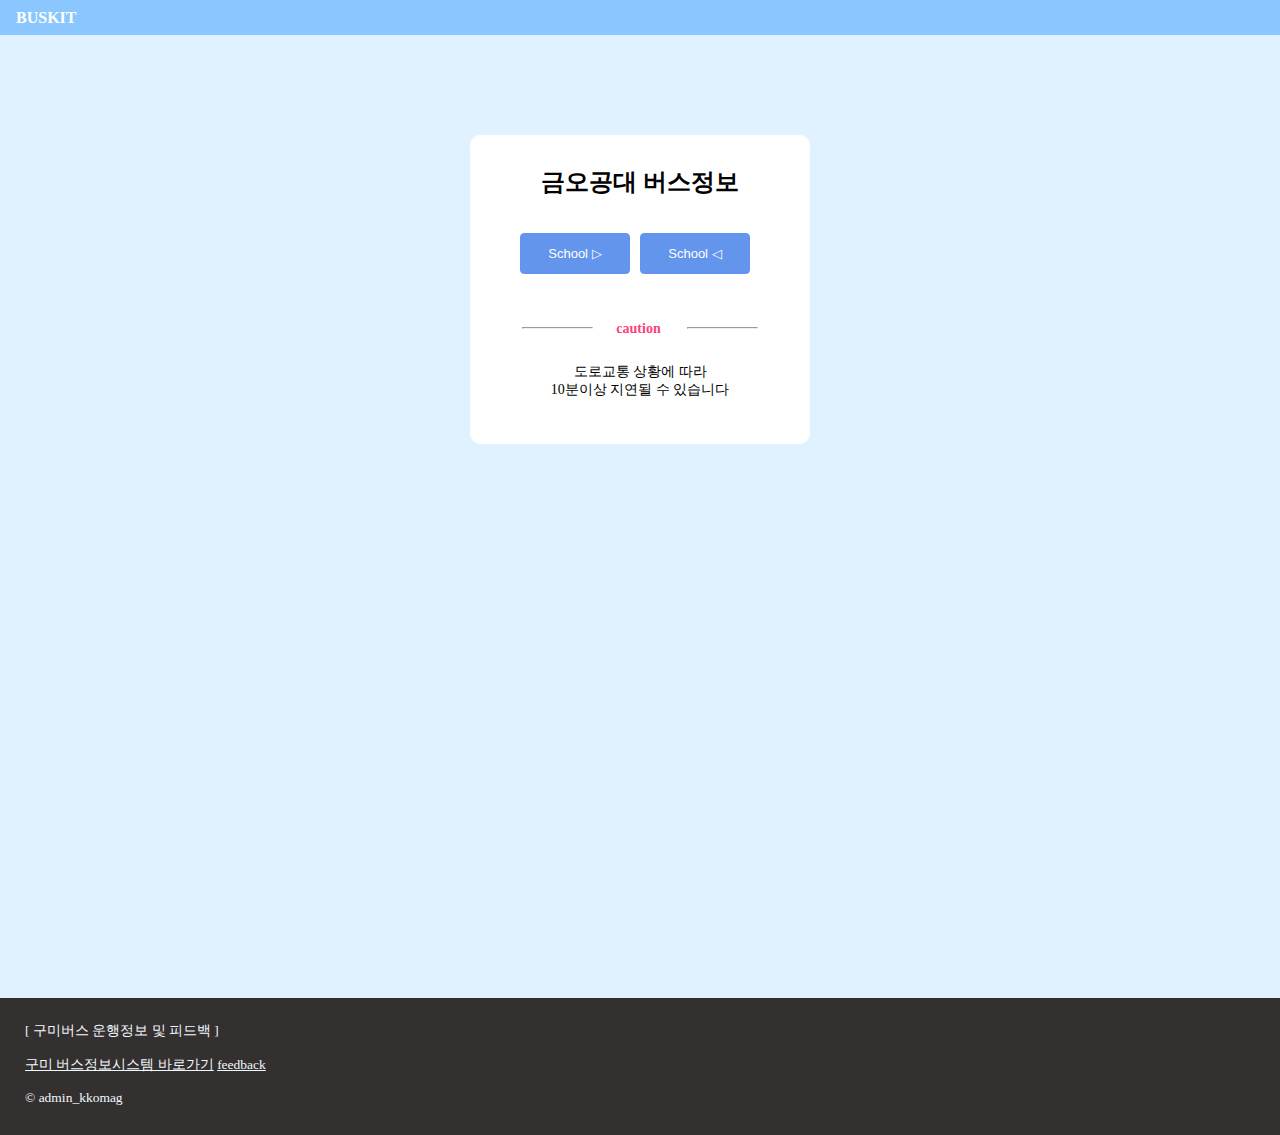
<file: index.html>
<html>
  <head>
    <meta charset="utf-8">
    <meta name="viewport" content="width=device-width">
    <title>BUSKIT</title>
    <link rel="stylesheet" type = "text/css" href="../css/index.css">   
    <header>
      <h4>BUSKIT</h4>
    </header>
  <!-- Global site tag (gtag.js) - Google Analytics -->
  <script async src="https://www.googletagmanager.com/gtag/js?id=G-JEW70K12LL"></script>
  <script>
    window.dataLayer = window.dataLayer || [];
    function gtag(){dataLayer.push(arguments);}
    gtag('js', new Date());
    gtag('config', 'G-JEW70K12LL');
  </script>
  <!-- page route -->
  <script>
      function newPage(id){
        if (id ==='go_st'){
          // 공대 > 구미역
          window.location.href = '../static/sc_st.html'
        } else if(id ==='st_go'){
          // 구미역 > 공대
          window.location.href = '../static/st_sc.html'
        } else if(id ==='go_out'){
          //공대>옥계, 터미널 등...
          window.location.href = '../src/sc_out.html'
        } else if (id ==='ok_go'){
        // 옥계 > 공대
          window.location.href = '../src/ok_sc.html'
        } else if (id ==='tm_go'){
          //  터미털 > 공대
          window.location.href = '../src/tm_sc.html'
        }
      };
  </script>
  </head>
  <body>
    <div class="contentsWrap">
      <div class="infoWindow">        
        <h2>금오공대 버스정보</h2>
        <div class="content-area">
          <div class="dropdown">
            <button class="dropbtn"> School ▷</button>
            <div class="dropdown-content">
              <input class = 'button' id='go_st' type="button" onclick="newPage(this.id)" value='공대 > 구미역' />
              <input class = 'button' id='go_out' type="button" onclick="newPage(this.id)" value='공대 > 교외' />
            </div>
          </div>
          <div class="dropdown">
            <button class="dropbtn"> School ◁ </button>
            <div class="dropdown-content">
              <input class = 'button' id='st_go' type="button" onclick="newPage(this.id)" value='구미역 > 공대' />
              <input class = 'button' id='ok_go' type="button" onclick="newPage(this.id)" value='교외 > 공대' />
              <input class = 'button' id='tm_go' type="button" onclick="newPage(this.id)" value='터미널 > 공대' />        
            </div>
          </div>
        </div>
          <div class="horizonAndOrWrap">
              <hr class="leftHr">
              <div class="or">caution</div>
              <hr class="rightHr">
          </div>
          <div class="caution">
              <p>도로교통 상황에 따라 <br>10분이상 지연될 수 있습니다</p> 
          </div>
        </div>
    </div>
  </body>
  <footer>
    <ul>   
      [ 구미버스 운행정보 및 피드백 ] <br><br>
      <a href="http://bis.gumi.go.kr/main/main.do", id="Gumi_link"> 구미 버스정보시스템 바로가기</a> <a href="https://forms.gle/62TK9NoHTZ9dQNAc9", id = 'feedback'>feedback</a><br>
      <br> © admin_kkomag
    </ul>
  </footer>
  </html>
</html>
</file>
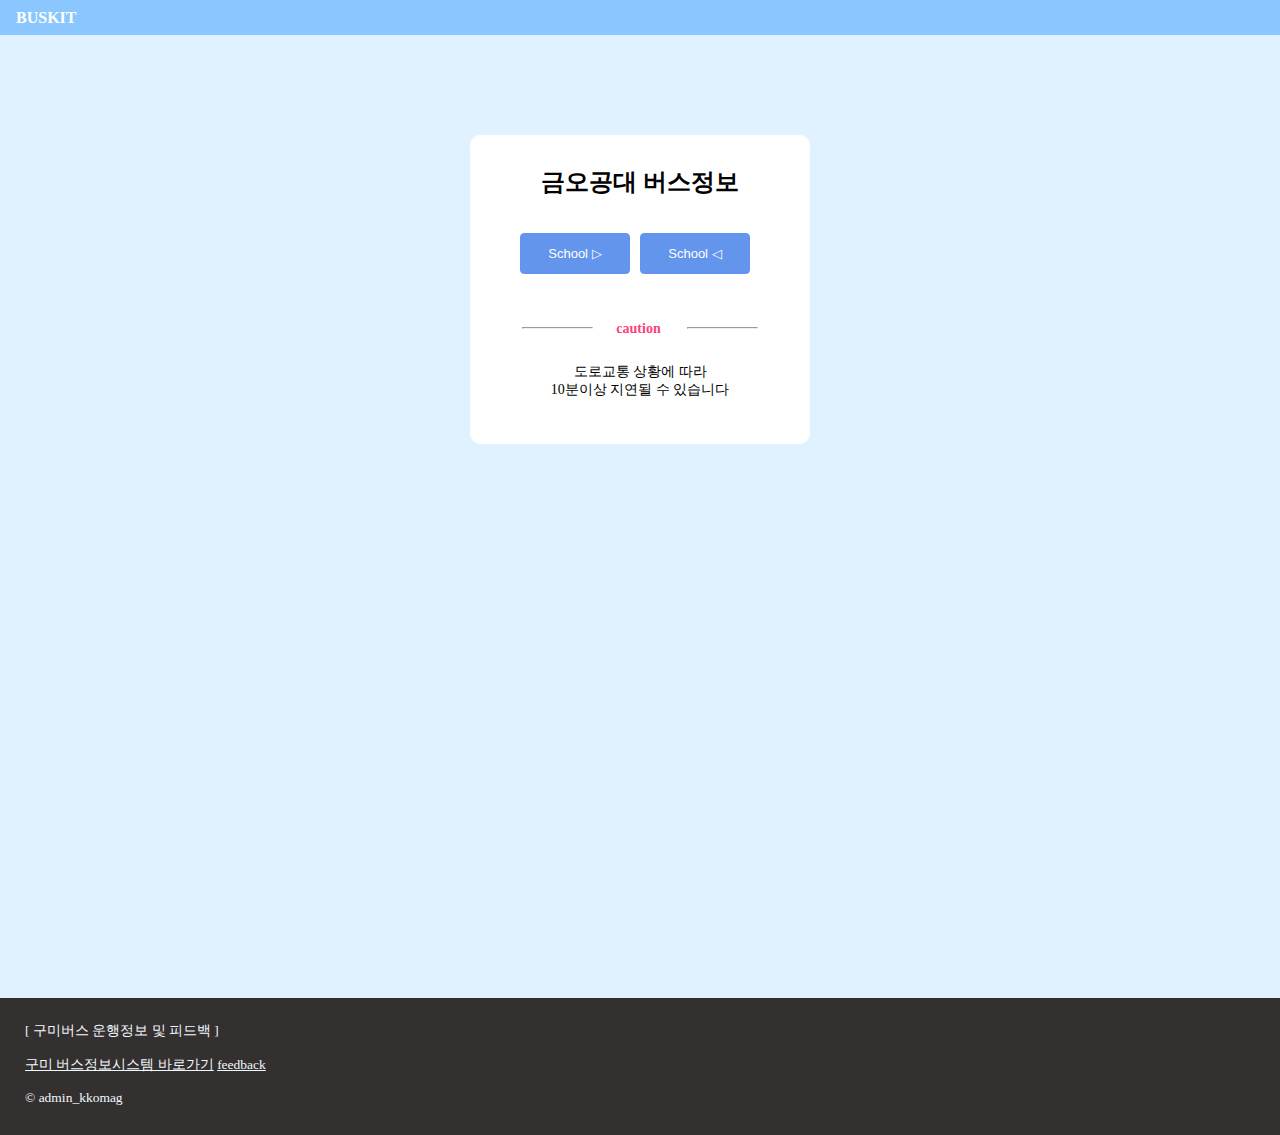
<file: src/index.html>
<html>
  <head>
    <meta charset="utf-8">
    <meta name="viewport" content="width=device-width">
    <title>BUSKIT</title>
    <link rel="stylesheet" type = "text/css" href="../css/index.css">   
    <header>
      <h4>BUSKIT</h4>
    </header>
  <!-- Global site tag (gtag.js) - Google Analytics -->
  <script async src="https://www.googletagmanager.com/gtag/js?id=G-JEW70K12LL"></script>
  <script>
    window.dataLayer = window.dataLayer || [];
    function gtag(){dataLayer.push(arguments);}
    gtag('js', new Date());
    gtag('config', 'G-JEW70K12LL');
  </script>
  <!-- page route -->
  <script>
      function newPage(id){
        if (id ==='go_st'){
          // 공대 > 구미역
          window.location.href = '../static/sc_st.html'
        } else if(id ==='st_go'){
          // 구미역 > 공대
          window.location.href = '../static/st_sc.html'
        } else if(id ==='go_out'){
          //공대>옥계, 터미널 등...
          window.location.href = './sc_out.html'
        } else if (id ==='ok_go'){
        // 옥계 > 공대
          window.location.href = './ok_sc.html'
        } else if (id ==='tm_go'){
          //  터미털 > 공대
          window.location.href = './tm_sc.html'
        }
      };
  </script>
  </head>
  <body>
    <div class="contentsWrap">
      <div class="infoWindow">        
        <h2>금오공대 버스정보</h2>
        <div class="content-area">
          <div class="dropdown">
            <button class="dropbtn"> School ▷</button>
            <div class="dropdown-content">
              <input class = 'button' id='go_st' type="button" onclick="newPage(this.id)" value='공대 > 구미역' />
              <input class = 'button' id='go_out' type="button" onclick="newPage(this.id)" value='공대 > 교외' />
            </div>
          </div>
          <div class="dropdown">
            <button class="dropbtn"> School ◁ </button>
            <div class="dropdown-content">
              <input class = 'button' id='st_go' type="button" onclick="newPage(this.id)" value='구미역 > 공대' />
              <input class = 'button' id='ok_go' type="button" onclick="newPage(this.id)" value='교외 > 공대' />
              <input class = 'button' id='tm_go' type="button" onclick="newPage(this.id)" value='터미널 > 공대' />        
            </div>
          </div>
        </div>
          <div class="horizonAndOrWrap">
              <hr class="leftHr">
              <div class="or">caution</div>
              <hr class="rightHr">
          </div>
          <div class="caution">
              <p>도로교통 상황에 따라 <br>10분이상 지연될 수 있습니다</p> 
          </div>
        </div>
    </div>
  </body>
  <footer>
    <ul>   
      [ 구미버스 운행정보 및 피드백 ] <br><br>
      <a href="http://bis.gumi.go.kr/main/main.do", id="Gumi_link"> 구미 버스정보시스템 바로가기</a> <a href="https://forms.gle/62TK9NoHTZ9dQNAc9", id = 'feedback'>feedback</a><br>
      <br> © admin_kkomag
    </ul>
  </footer>
  </html>
</html>
</file>
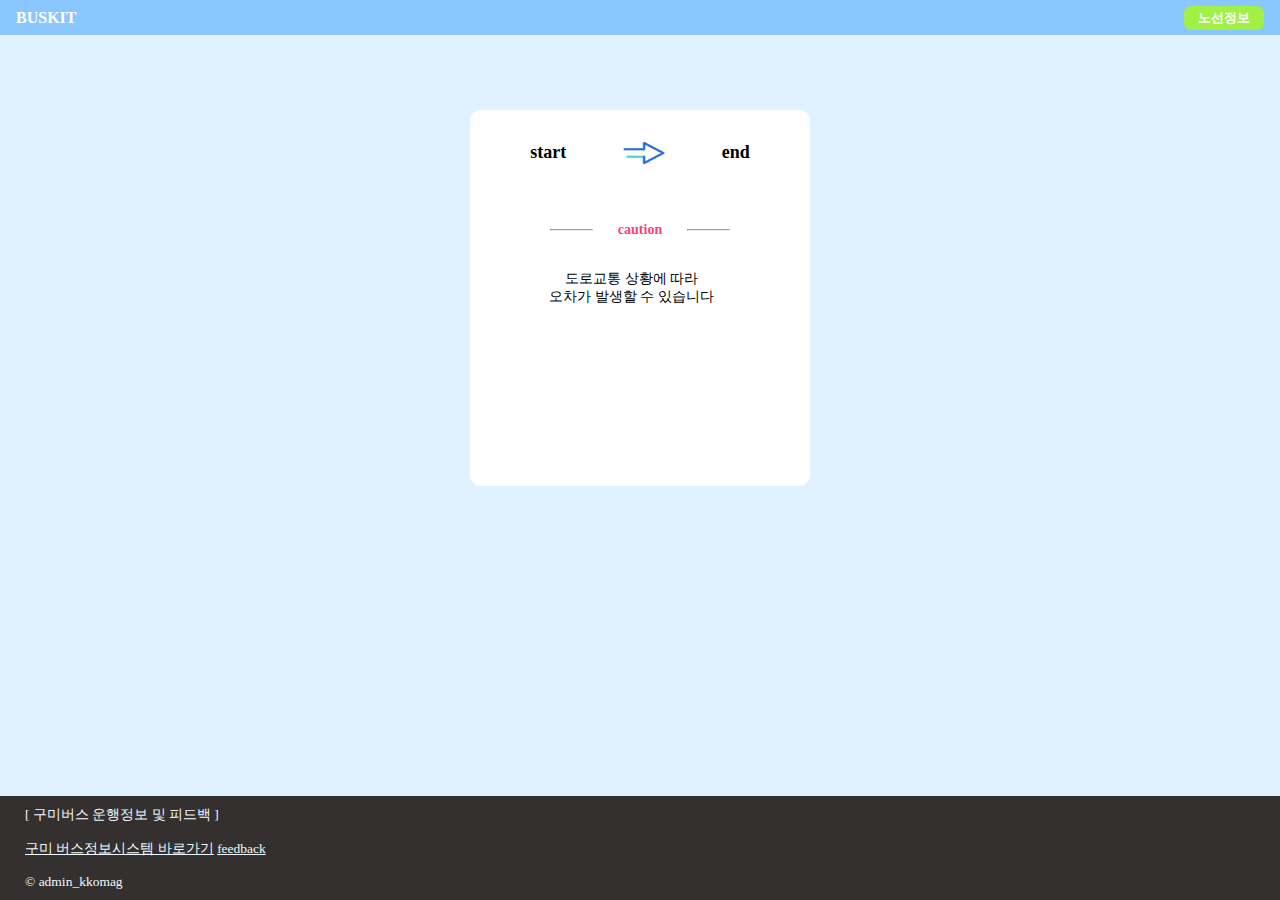
<file: src/ok_sc.html>
<html>
  <head>
    <meta charset="UTF-8">
    <meta http-equiv="X-UA-Compatible" content="IE=edge">
    <meta name="viewport" content="width=device-width, initial-scale=1.0">
    <title>BUSKIT</title>
  
    <!-- 버스정보 title -->
    <link rel="preconnect" href="https://fonts.googleapis.com">
    <link rel="preconnect" href="https://fonts.gstatic.com" crossorigin>
    <link href="https://fonts.googleapis.com/css2?family=Do+Hyeon&display=swap" rel="stylesheet">
    <link rel="stylesheet" type = "text/css" href="../css/app.css">

    <!-- bus info -->
    <header>
      <h4>BUSKIT</h4>
      <button type="button" class="nodeBtn" id="img_btn">노선정보</button>
    </header>
  </head>
  
  <body>
    <div class="contentsWrap">
      <div class="infoWindow">    
        <h2>start <img src="../img/right-arrow.png" alt="arrow"> end</h2>
            
        <div class="bus-info">
        </div> 

        <div class="horizonAndOrWrap">
          <div class="caution-bar">
            <hr class="leftHr">
              <div class="or">caution</div>
            <hr class="rightHr">  
          </div>
          <div class="caution">
            <p>도로교통 상황에 따라 <br>오차가 발생할 수 있습니다</p> 
          </div>
        </div>
        <div class="popup "></div>
      </div>
      <div class="dimmed-layer"></div>
    </div>
  </body>
  
  <script type="module"> 
    import {init} from './index.js';
    init('교외','공대', ['GMB130']);  //금오공대입구(종점)
  </script>

  <footer>
    <div>
      [ 구미버스 운행정보 및 피드백 ] <br><br>
      <a href="http://bis.gumi.go.kr/main/main.do", id="Gumi_link"> 구미 버스정보시스템 바로가기</a> <a href="https://forms.gle/62TK9NoHTZ9dQNAc9", id = 'feedback'>feedback</a><br>
      <br>© admin_kkomag
    </div>
  </footer>
</html>
</file>
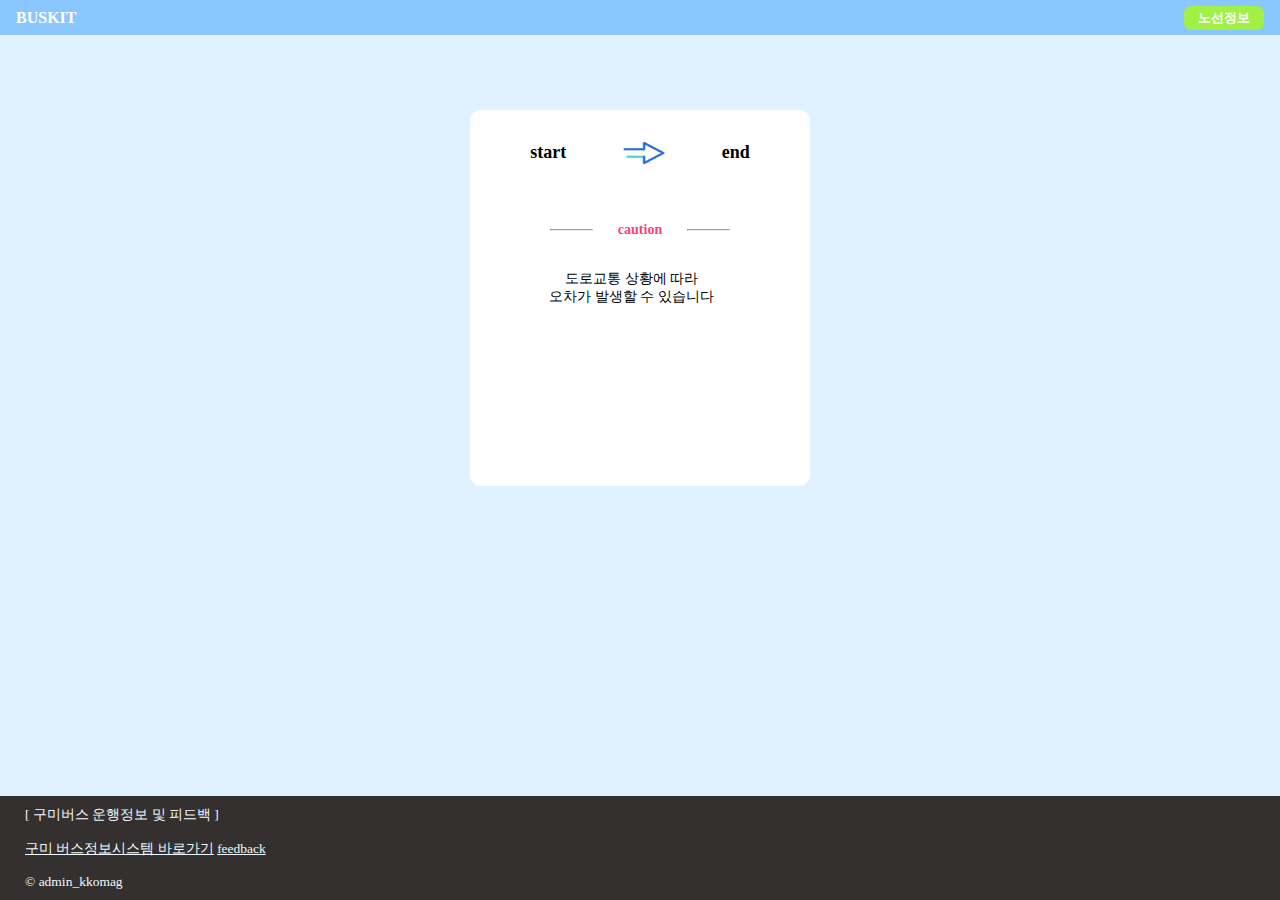
<file: src/tm_sc.html>
<html>
  <head>
    <meta charset="UTF-8">
    <meta http-equiv="X-UA-Compatible" content="IE=edge">
    <meta name="viewport" content="width=device-width, initial-scale=1.0">
    <title>BUSKIT</title>
  
    <!-- 버스정보 title -->
    <link rel="preconnect" href="https://fonts.googleapis.com">
    <link rel="preconnect" href="https://fonts.gstatic.com" crossorigin>
    <link href="https://fonts.googleapis.com/css2?family=Do+Hyeon&display=swap" rel="stylesheet">
    <link rel="stylesheet" type = "text/css" href="../css/app.css">

    <!-- bus info -->
    <header>
      <h4>BUSKIT</h4>
      <button type="button" class="nodeBtn" id="img_btn">노선정보</button>
    </header>
  </head>
  
  <body>
    <div class="contentsWrap">
      <div class="infoWindow">    
        <h2>start <img src="../img/right-arrow.png" alt="arrow"> end</h2>
            
        <div class="bus-info">
        </div> 

        <div class="horizonAndOrWrap">
          <div class="caution-bar">
            <hr class="leftHr">
              <div class="or">caution</div>
            <hr class="rightHr">  
          </div>
          <div class="caution">
            <p>도로교통 상황에 따라 <br>오차가 발생할 수 있습니다</p> 
          </div>
        </div>
        <div class="popup "></div>
      </div>
      <div class="dimmed-layer"></div>
    </div>
  </body>
  
  <script type="module"> 
    import {init} from './index.js';
    init('터미널','공대', ['GMB92','GMB91']);  //오성예식장, 터미널
  </script>

  <footer>
    <div>
      [ 구미버스 운행정보 및 피드백 ] <br><br>
      <a href="http://bis.gumi.go.kr/main/main.do", id="Gumi_link"> 구미 버스정보시스템 바로가기</a> <a href="https://forms.gle/62TK9NoHTZ9dQNAc9", id = 'feedback'>feedback</a><br>
      <br>© admin_kkomag
    </div>
  </footer>
</html>
</file>
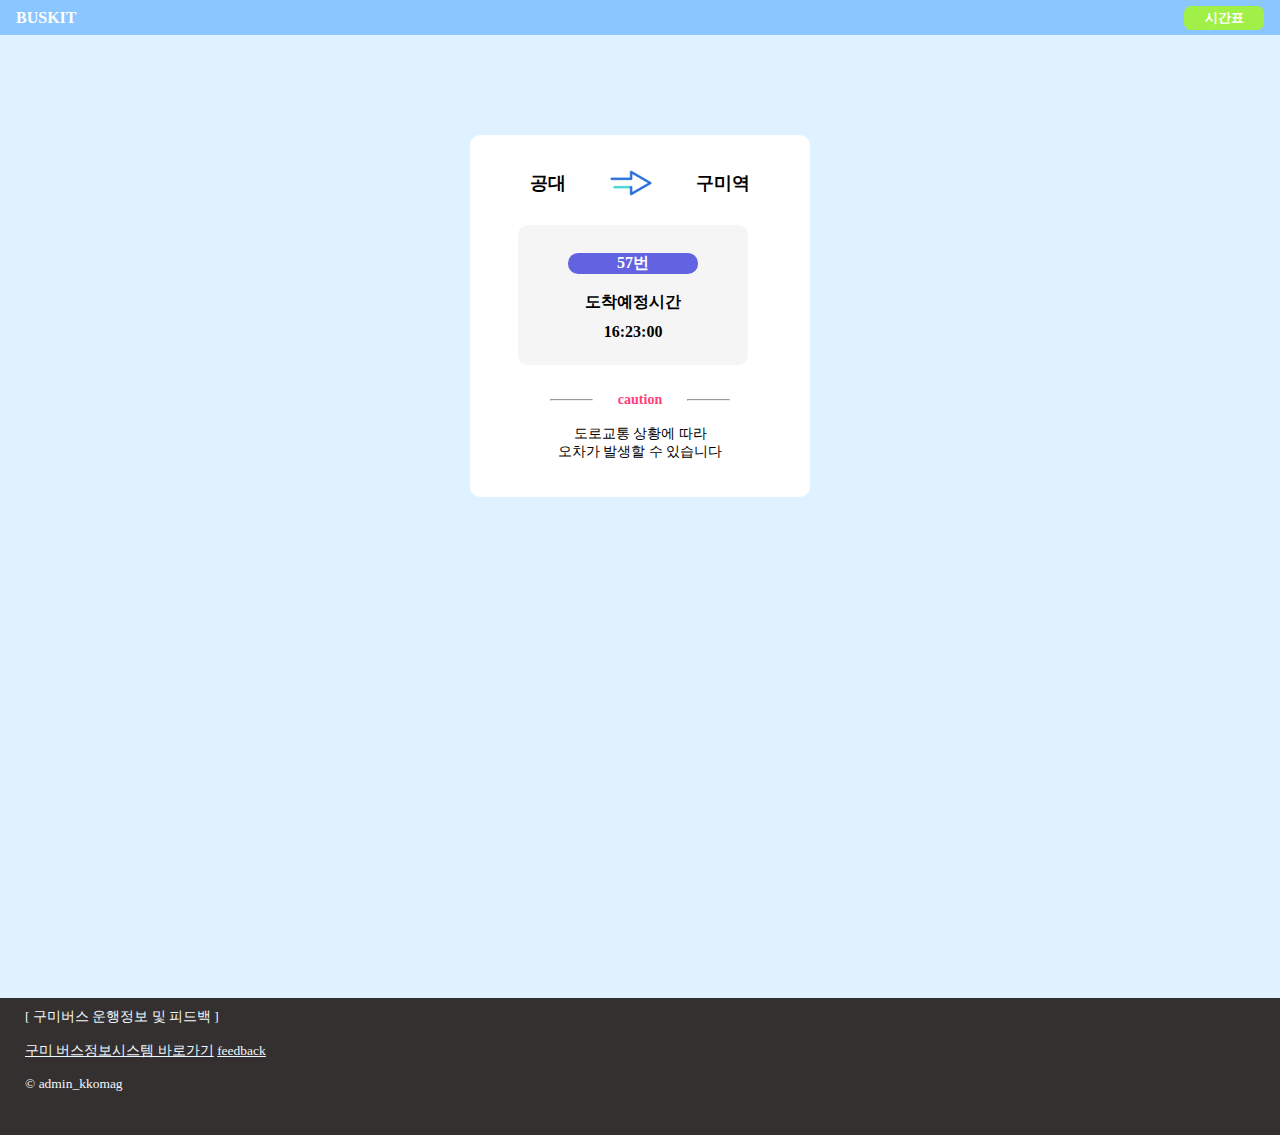
<file: static/sc_st.html>
<!DOCTYPE html>
<html><head>
  <meta charset="UTF-8">
  <meta http-equiv="X-UA-Compatible" content="IE=edge">
  <meta name="viewport" content="width=device-width, initial-scale=1.0">
  <title>BUSKIT</title>

  <!-- 버스정보 title-->
  <link rel="preconnect" href="https://fonts.googleapis.com">
  <link rel="preconnect" href="https://fonts.gstatic.com" crossorigin>
  <link href="https://fonts.googleapis.com/css2?family=Do+Hyeon&display=swap" rel="stylesheet">
  <link rel="stylesheet" type = "text/css" href="../css/static.css">
  <!-- bus info tag -->
  <header>
    <h4>BUSKIT</h4>
    <button type="button" class="nodeBtn" id="img_btn">시간표</button>
  </header>
    <!-- alert -->
<!--     <script src="https://unpkg.com/sweetalert/dist/sweetalert.min.js"></script>
    <script src="https://code.jquery.com/jquery-3.4.1.min.js"></script>
    <style>
      .swal-modal{
        width: 75%;
      }
      .swal-title{
        color: rgb(0, 0, 0);
        font-size: 17px;
        padding: 0px;
        margin-top: 20px;
        margin-bottom: 20px;
        
      }
      .swal-text{
        font-size: 13px;
        color: rgb(66, 66, 66);
      }
      .swal-button {
        background-color: #7ea3ff;
        font-size: 12px;
        color: rgb(255, 255, 255);
      }
    </style> -->
</head>

<body>
<!--   <script>
    function message(){
      swal("Notice","금오공대와 구미역은 종점이라 시간표기반이 보다 정확합니다. 상단의 시간표에서 기타 시간정보를 확인하실 수 있습니다.");
    }; message()
  </script> -->
  <div class="contentsWrap">
    <div class="infoWindow">      
      <h2>공대  <img src="../img/right-arrow.png" alt="arrow"> 구미역</h2>
      <div class="bus-info">
      </div> 
<!--       
      <script type="text/javascript" style="text-align: center;"> sc_st() </script>    
         -->
      <div class="horizonAndOrWrap">
           <div class="caution-bar">
            <hr class="leftHr">
                <div class="or">caution</div>
            <hr class="rightHr">
          </div>
          <div class="caution">
            <p>도로교통 상황에 따라 <br>오차가 발생할 수 있습니다</p> 
          </div>
        </div>
        <div class="popup "></div>
    </div>
    <div class="dimmed-layer"></div>
  </div>
</body>
<script type="text/javascript" src="sc_st.js"></script>

<footer>
    <div>
        [ 구미버스 운행정보 및 피드백 ] <br><br>
        <a href="http://bis.gumi.go.kr/main/main.do", id="Gumi_link"> 구미 버스정보시스템 바로가기</a> <a href="https://forms.gle/62TK9NoHTZ9dQNAc9", id = 'feedback'>feedback</a><br>
        <br>© admin_kkomag
    </div>
</footer>
</html>
</file>
<file: css/index.css>
/* fixed-header style */

html {
  height: 100%;
}

header {
  text-align: center;
  position: relative;
  top: 0;
  left: 0;
  right: 0;
  height: 3px;
  padding: 1rem;
  color: white;
  background: rgb(138, 198, 255);
  font-weight: bold;
  display: flex;
  justify-content: space-between;
  align-items: center;
}

/* body style */

h2 {
  margin-top: 30px;
  margin-bottom: 30px;
}

h2 img {
  max-width: 20%;
  max-height: 90%;
  width: auto;
  height: auto;
  display: block;
  margin-left: none;
}

body {
  height: 100%;
  background-color: #e0f1ff;
  margin: 0;
}

.contentsWrap {
  margin: 80px auto;
  max-width: 340px;
  height: auto;
  min-height: 100%;
  overflow-y: auto;
  position: relative;
  border: none;
  padding: 20px;
  text-align: center;
  align-items: center;
}

.infoWindow {
  background-color: #ffffff;
  padding: 10px auto;
  padding-bottom: 30px;
  border: 1px solid #fff;
  border-radius: 10px;
}

.infoWindow * {
  width: 70%;
  margin-left: auto;
  margin-right: auto;
}

.inlineToBlock {
  display: block;
}

.content-area {
  display: flex;
  align-items: center;
  align-items: center;
  margin-left: 13%;
}

.horizonAndOr {
  margin: 10% 0;
  width: 100%;
  box-sizing: border-box;
}

.horizonAndOrWrap {
  margin-top: 40px;
  margin-bottom: 40px;
}

.leftHr {
  float: left;
  width: 30%;
  box-sizing: border-box;
}

.or {
  float: left;
  width: 17%;
  margin: 2px 5%;
  font-size: 13px;
  box-sizing: border-box;

  color: #ff4079;
  font-size: 14px;
  font-weight: 800;
  margin: 2px 10%;
}

.rightHr {
  float: right;
  width: 30%;
  box-sizing: border-box;
}

.caution {
  margin-top: 50px;
  width: auto;
}

p {
  font-size: 14px;
  padding-top: 10%;
}

.noneunderline {
  text-decoration: none;
}

/*  dropdown style  */
.dropdown {
  position: relative;
  display: inline-block;
  width: 125px;
  align-items: center;
  text-align: center;
}

.dropbtn {
  border: 1px solid cornflowerblue;
  border-radius: 4px;
  background-color: cornflowerblue;
  font-weight: 500;
  color: rgb(255, 255, 255);
  padding: 12px;
  margin: 5px;
  width: 110px;
  text-align: center;
  cursor: pointer;
  font-size: 13px;
}

.dropdown-content {
  display: none;
  position: absolute;
  z-index: 1;
  font-weight: 200;
  background-color: #ffffff;
  min-width: 110px;
  align-items: center;
  margin-left: 4px;
}

.dropdown-content input {
  -webkit-appearance: none;
  -webkit-border-radius: 0;
  background-color: #ffffff;
  min-width: 110px;
  align-items: center;
  margin: 0px;
  display: block;
  text-decoration: none;
  color: rgb(37, 37, 37);
  font-size: 12.3px;
  padding: 12px 15px;
  border: none;
}

.dropdown-content input:hover {
  background-color: #ececec;
}

.dropdown:hover .dropdown-content {
  display: block;
}

/*  footer style  */

footer {
  position: relative;
  transform: translateY(-100%);
  left: 0;
  bottom: 0;
  width: 100%;
  height: 117px;
  background-color: rgb(53, 48, 48);
  color: aliceblue;
  padding: 0px;
  padding-top: 10px;
  padding-bottom: 10px;
  padding-left: none;
  font-size: 13.5px;
}

footer ul {
  padding-left: 25px;
}

#Gumi_link {
  color: aliceblue;
}

#feedback {
  color: aliceblue;
}
</file>
<file: css/app.css>
/* head_area */
header {
  text-align: center;
  position: fixed;
  top: 0;
  left: 0;
  right: 0;
  height: 3px;
  padding: 1rem;
  color: white;
  background: rgb(138, 198, 255);
  font-weight: bold;
  display: flex;
  justify-content: space-between;
  align-items: center;
}
  
h2 {
  max-width: 65%;
  font-size: 18px;
  display: flex;
  justify-content: space-around;
  margin-top: 20px;
  margin-bottom: 20px;
  border-radius: 6px;
  font: bolder;
}

h2 img{
  max-width: 20%;
  max-height: 90%;
  width: auto;
  height: auto;
  /* display: block; */
  margin-left: none;
}

/* body area */
body {
  background-color: #e0f1ff;
  margin: 0;
}

.bus-info{
  position: relative;
  left:9.5%;
  min-width: 270px;
  align-content:center ;
  align-items: center;
  margin-bottom: 25px;
  float:left;
  display: flex;
  overflow-x:scroll;
  -ms-overflow-style: none; /* IE and Edge */
  scrollbar-width: none; /* Firefox */
}

.bus-info::-webkit-scrollbar {
  display: none; /* Chrome, Safari, Opera*/
}

.bus-item{
  position:relative;
  border-radius: 10px;
  border-right:3px dashed rgb(255, 255, 255);
  min-width: 240px;
  height: 160px;
  background-color: rgba(243, 242, 242, 0.76);
  align-items: center;
  align-content: center;
  margin-left: 20px;
  margin-right: 20px;
  font-size: 15px;
  margin: 0 auto;
}

.bus-item:last-child{
  border-right: none;
}

.bus-item li{
  width: 240px;
  list-style: none;
  margin: 0px;
  margin-top: 10px;
  margin-bottom: 10px;
}

.current_position{
  position: relative;
  display: inline;
}

.current_position .current_pos{
  margin-top : 23px;
  font-size: 14px;
  font-weight: 550;
}

.current_position li{
  max-width: 230px;
  margin-top : 23px;
  font-size: 14px;
  font-weight: 550;
}

.noneDisplay{
  position: relative;
  top: 50px;
  font-size: 16px;
  font-weight: 600;
}

.bus{
  list-style: none;
}

.bus-number{
  background-color: rgb(99, 99, 226);
  border-radius: 10px;
  list-style: none;
  font-size: 16px;
  font-weight: 800;
  margin-top: 15px;
  margin-bottom: 18px;
  color:#ffffff;
  max-width: 100px;
}


.destination{
  font-size: 14px;
  font-weight: 600;

}

.contentsWrap {
  margin: 90px auto;
  max-width: 340px;
  border: none;
  padding: 20px;
  text-align: center;
}

.infoWindow {
  height: 360px;
  background-color: #ffffff;
  padding: 10px auto;
  padding-bottom: 14px;
  border: 1px solid #fdfdfd;
  border-radius: 10px;
  text-align: center;
}

.infoWindow * {
  width: 70%;
  margin-left: auto;
  margin-right: auto;
  align-items: center;
  align-content: center;
}

/* caution area */
.inlineToBlock {
  display: block;
}

.horizonAndOrWrap {
  margin-top: 30px;
  margin-bottom: 25px;
}

.businfo{
  z-index: 9999;
}

.caution-bar{
  width: 180px;
  display: flex;
  text-align: center;
  align-items: center;
  align-content: center;
}

.leftHr {
  height: 1px;
  float:left;
  width:50%;
  box-sizing: border-box;
}

.rightHr {
  height: 1px;
  float: right;
  width: 50%;
  box-sizing: border-box;
}

.or {
  float:left;
  margin:2px 0px;
  font-size: 13px;
  box-sizing: border-box;
  color: #ff4079;
  font-size: 14px;
  font-weight: 800;
  margin:2px 10%;
}

.caution {
  margin-top: 15;
  margin-bottom: 0;
  margin-right: 10;
  margin-left: 10;
  width: 200px;
}

.caution p{
  padding-top: 0;
  align-items: center;
  text-align: center;
  width: 200px;
  font-size: 14px;
  margin: 15px 0px;
}

.noneunderline {
  text-decoration:none;
}

/* footer area */
footer {
  position: fixed;
  left: 0;
  bottom: 0;
  width: 100%;
  background-color: rgb(53, 48, 48);
  margin-top: 130px;
  color: aliceblue; 
  padding: 0px;
  padding-top: 10px;
  padding-bottom: 10px;
  padding-left: none;
  font-size: 13.5px;
}

footer div{
  padding-left: 25px;
}

#Gumi_link {
  color: aliceblue;
}

#feedback {
  color: aliceblue;
}

/* popup area */
div{
  height: auto;
}

.display{
  position: fixed; 
  left: 0; 
  top: 0; 
  width: 100%; 
  height: 100%; 
  background-color: rgba(15, 15, 15, 0.192);
  z-index: 999;
}

.popup {
  left:50%;
  top:50%;
  margin-left: -160px;
  margin-top: 100px;
  width: 80%;
  max-width: 300px;
  position: fixed;
  padding: 20px 10px;
  border-radius: 27px;
  overflow: hidden;
  font-size: 13px;;
  opacity: 0;
  visibility: hidden;
  transform: translate(0%, 100px);
  transition: opacity .5s, visibility .5s, transform .5s;
  background: rgb(255, 255, 255);
  color: rgb(0, 0, 0);
  z-index: 9999;
}

.show {
  left:50%;
  top:50%;
  width: 300px;
  margin-left: -160px;
  opacity: 1;
  visibility: visible;
  transform: translate(0%, -70px);
  transition: opacity .5s, visibility .5s, transform .5s;
  height: 26%;
  display: flex;
  overflow-x: scroll; 
  -ms-overflow-style: none; 
  scrollbar-width: none; 
  z-index: 9999;
}

::-webkit-scrollbar {
  display: none;
}

.content_area{
  min-width: 260px;
  overflow-y: scroll;
  max-height: 200px;
  position: relative;
  font-size: 15px;
  font-weight: 545;
  margin: 10px;
  border-right: 8px dashed rgb(230, 229, 224);
}

.content_area:last-child{
  border-right: none;
}

.popup .content_area .contents{
  margin-left: 55px;
  margin-right: 5px;
}

.popup .content_area .nodeid{
  max-height: 180px;
  display: flex;
  overflow-y: scroll;
  margin-top: 0px;
  margin-right: 10px;
  margin-left: 20px;
  margin-bottom: 0px;
  padding-top: 5px;
  padding-right: 20px;
  padding-bottom: 35px;
  width: 160px;
  font-weight: 600;
}

.popup .content_area .BusNum{
  margin: 5px;
  margin-right: 0px;
  background-color: rgb(99, 99, 226);
  border-radius: 8px;
  font-size: 16px;
  font-weight: 800;
  position:relative;
  height: 23px;
  width: 54px;
  list-style:none;
  color: #ffffff;
}

/* popup button area */
button.nodeBtn{
  border-radius: 7px;
  width: 80px;
  height: 24px;
  border: none;
  background-color: rgb(161, 240, 72);
  font-weight: 700;
  color: #ffffff;
}

button:hover{
  background-color: rgb(197, 246, 140);
}
</file>
<file: css/static.css>
html {
  height: 100%;
}

header {
  text-align: center;
  position: relative;
  top: 0;
  left: 0;
  right: 0;
  height: 3px;
  padding: 1rem;
  color: white;
  background: rgb(138, 198, 255);
  font-weight: bold;
  display: flex;
  justify-content: space-between;
  align-items: center;
}

h2 {
  max-width: 65%;
  font-size: 18px;
  display: flex;
  margin-top: 25px;
  margin-bottom: 20px;
  border-radius: 6px;
  font: bolder;
}

h2 img {
  max-width: 20%;
  max-height: 90%;
  width: auto;
  height: auto;
  display: block;
  margin-left: none;
}

body {
  height: 100%;
  background-color: #e0f1ff;
  margin: 0;
}

.bus-info {
  position: relative;
  text-align: center;
  position: relative;
  left: 9.5%;
  min-width: 270px;
  align-content: center;
  align-items: center;
  margin-bottom: 25px;
  float: left;
  display: flex;
  overflow-x: scroll;
  -ms-overflow-style: none; /* IE and Edge */
  scrollbar-width: none; /* Firefox */
}

.bus-info::-webkit-scrollbar {
  display: none; /* Chrome, Safari, Opera*/
}

.bus-item {
  border-radius: 10px;
  border-right: 3px dashed rgb(255, 255, 255);
  min-width: 230px;
  height: 140px;
  background-color: rgba(243, 242, 242, 0.76);
  margin-left: 0px;
  font-size: 15px;
  transform: translate(-5px);
  margin: 0 auto;
}

.bus-item:last-child {
  border-right: none;
}

.bus-number {
  background-color: rgb(99, 99, 226);
  border-radius: 10px;
  list-style: none;
  font-size: 16px;
  font-weight: 800;
  margin-top: 15px;
  margin-bottom: 18px;
  color: #ffffff;
  max-width: 130px;
}

.bus-item li {
  width: 240px;
  list-style: none;
  margin: 0px;
  margin-top: 10px;
  margin-bottom: 10px;
  font-size: 16px;
  font-weight: 600;
  width: 230px;
}

.bus {
  list-style: none;
}

.destination {
  font-size: 14px;
  font-weight: 600;
}

.contentsWrap {
  margin: 80px auto;
  max-width: 340px;
  height: auto;
  min-height: 100%;
  overflow-y: auto;
  position: relative;
  border: none;
  padding: 20px;
  text-align: center;
}

.infoWindow {
  position: relative;
  height: 360px;
  background-color: #ffffff;
  padding: 10px auto;
  padding-bottom: 0px;
  border: 1px solid #fdfdfd;
  border-radius: 10px;
  align-items: center;
}

.infoWindow * {
  width: 70%;
  margin-left: auto;
  margin-right: auto;
  align-items: center;
  align-content: center;
}

.inlineToBlock {
  display: block;
}

.horizonAndOr {
  margin-top: 30px;
  margin-bottom: 25px;
}

.horizonAndOrWrap {
  margin-top: 30px;
  margin-bottom: 25px;
}

.caution-bar {
  width: 180px;
  display: flex;
  text-align: center;
  align-items: center;
  align-content: center;
}

.leftHr {
  height: 1px;
  float: left;
  width: 50%;
  box-sizing: border-box;
}

.rightHr {
  height: 1px;
  float: right;
  width: 50%;
  box-sizing: border-box;
}

.or {
  float: left;
  margin: 2px 0px;
  font-size: 13px;
  box-sizing: border-box;
  color: #ff4079;
  font-size: 14px;
  font-weight: 800;
  margin: 2px 10%;
}

.caution {
  margin-top: 15;
  margin-bottom: 0;
  margin-right: 10;
  margin-left: 10;
  width: 200px;
}

.caution p {
  padding-top: 0;
  align-items: center;
  text-align: center;
  width: 200px;
  font-size: 14px;
  margin: 15px 0px;
}

.noneunderline {
  text-decoration: none;
}

footer {
  position: relative;
  transform: translateY(-100%);
  left: 0;
  bottom: 0;
  width: 100%;
  height: 117px;
  background-color: rgb(53, 48, 48);
  color: aliceblue;
  padding: 0px;
  padding-top: 10px;
  padding-bottom: 10px;
  padding-left: none;
  font-size: 13.5px;
}

/*  footer  */
footer div {
  padding-left: 25px;
}

#Gumi_link {
  color: aliceblue;
}

#feedback {
  color: aliceblue;
}

/* popup area */
div {
  height: auto;
}

.display {
  position: fixed;
  left: 0;
  top: 0;
  width: 100%;
  height: 100%;
  background-color: rgba(15, 15, 15, 0.192);
  z-index: 999;
}

.popup {
  left: 50%;
  top: 50%;
  margin-left: -160px;
  margin-top: 100px;
  width: 80%;
  max-width: 300px;
  position: fixed;
  padding: 20px 10px;
  border-radius: 27px;
  overflow: hidden;
  font-size: 13px;
  opacity: 0;
  visibility: hidden;
  transform: translate(0%, 100px);
  transition: opacity 0.5s, visibility 0.5s, transform 0.5s;
  background: rgb(255, 255, 255);
  color: rgb(0, 0, 0);
  z-index: 9999;
}

.show {
  left: 50%;
  top: 50%;
  max-width: 300px;
  margin-left: -160px;
  opacity: 1;
  visibility: visible;
  transform: translate(0%, -70px);
  transition: opacity 0.5s, visibility 0.5s, transform 0.5s;
  height: 20%;
  display: flex;
  overflow-x: scroll;
  -ms-overflow-style: none;
  scrollbar-width: none;
  z-index: 9999;
}

::-webkit-scrollbar {
  display: none;
}

.content_area {
  min-width: 220px;
  width: 300px;
  overflow-y: scroll;
  max-height: 200px;
  position: relative;
  font-size: 15px;
  font-weight: 545;
  margin: 10px;
  margin-left: 0px;
  margin-right: 0px;
  border-right: 4px dashed rgb(230, 229, 224);
}

.content_area:last-child {
  border-right: none;
}

ul {
  padding-left: 0px;
  text-align: center;
  list-style: none;
  font-size: 16px;
  font-weight: 700;
  list-style: none;
}

.popup .content_area .arrTime {
  display: inline-block;
  max-height: 180px;
  margin: 10px;
  width: 100px;
}

.popup .content_area .busNum {
  display: inline-block;
  margin: 5px;
  margin-right: 0px;
  background-color: rgb(99, 99, 226);
  border-radius: 8px;
  font-size: 16px;
  font-weight: 800;
  position: relative;
  height: 23px;
  width: 115px;
  list-style: none;
  color: #ffffff;
}

/* popup button area */
button.nodeBtn {
  border-radius: 7px;
  width: 80px;
  height: 24px;
  border: none;
  background-color: rgb(161, 240, 72);
  font-weight: 700;
  color: #ffffff;
}

button:hover {
  background-color: rgb(197, 246, 140);
}
</file>
